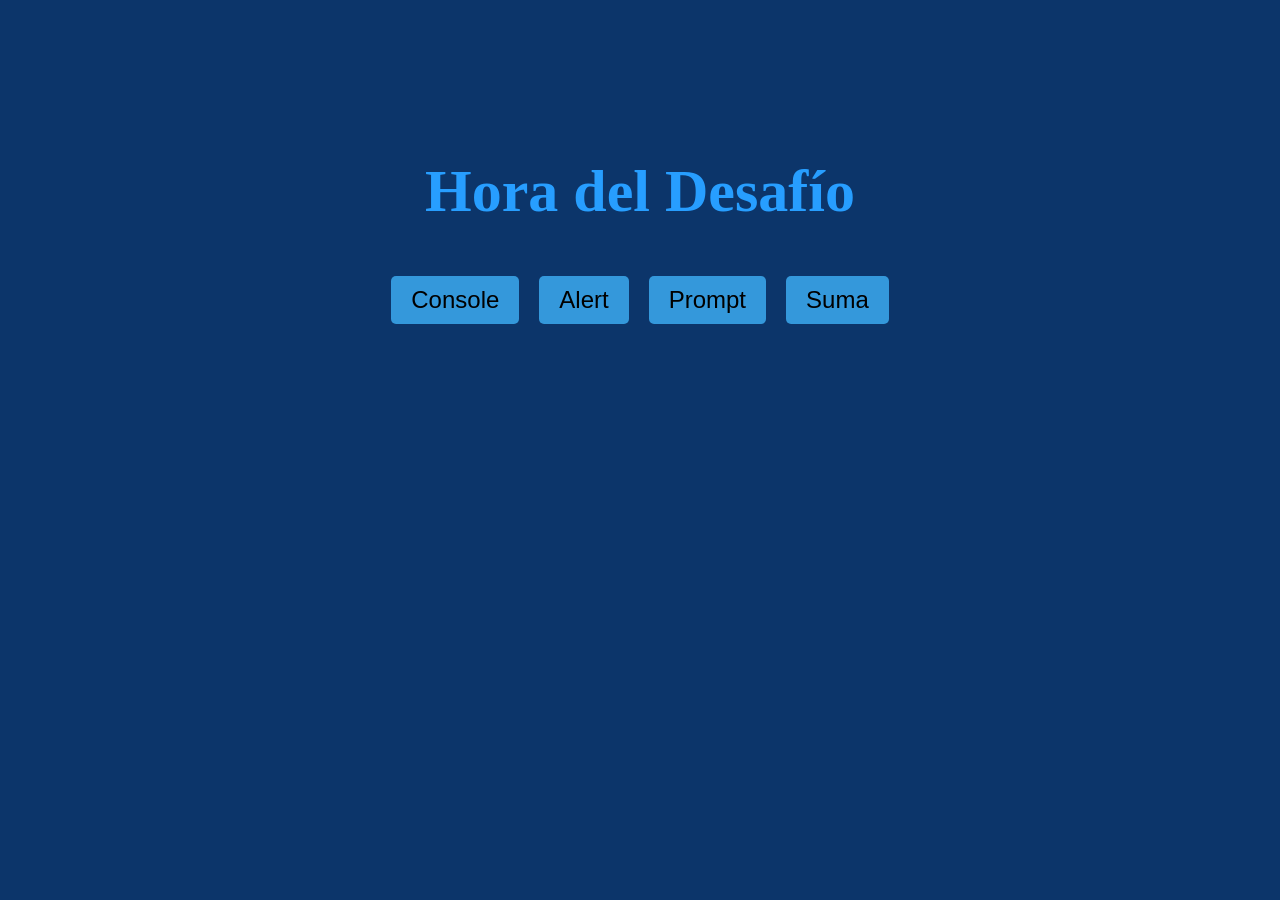
<file: Desafío08_OnClick_Funciones/index.html>
<!DOCTYPE html>
<html lang="en">
<head>
    <meta charset="UTF-8">
    <meta name="viewport" content="width=device-width, initial-scale=1.0">
    <link rel="stylesheet" href="style.css">
    <title>Document</title>
</head>
<body>
    <header>
        <h1></h1>
    </header>
    <main class="container">
        <button onclick="botonConsole();" class="button">Console</button>
        <button onclick="botonAlerta();" class="button">Alert</button>
        <button onclick="botonPrompt();" class="button">Prompt</button>
        <button onclick="botonSuma();" class="button">Suma</button>
    </main>

      <script src="app.js"></script>
</body>
</html>
</file>
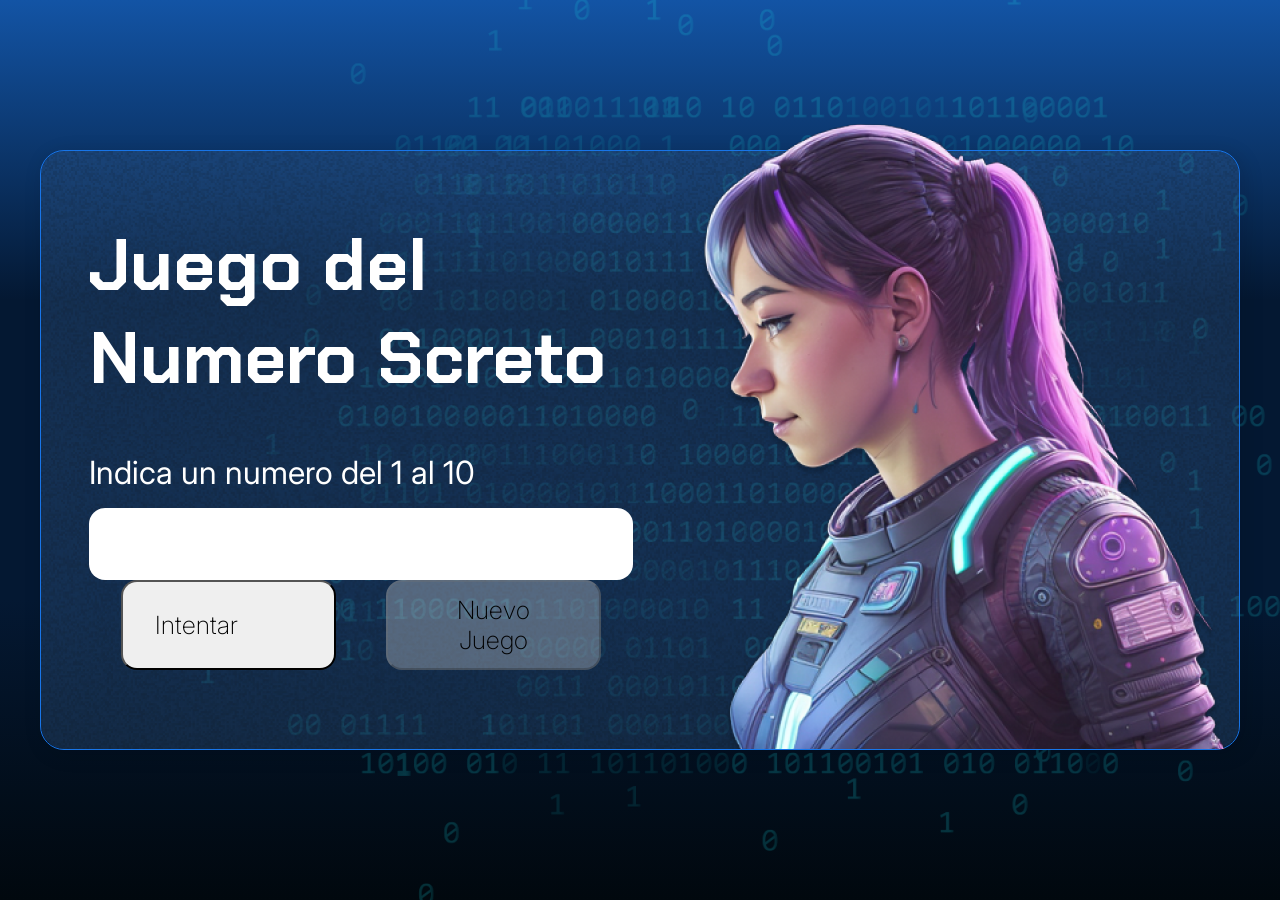
<file: LogicaDeProgramacion_JavaScript/index.html>
<!DOCTYPE html>
<html lang="en">
  <head>
    <meta charset="UTF-8" />
    <meta name="viewport" content="width=device-width, initial-scale=1.0" />
    <link rel="preconnect" href="https://fonts.googleapis.com" />
    <link rel="preconnect" href="https://fonts.gstatic.com" crossorigin />
    <link
      href="https://fonts.googleapis.com/css2?family=Chakra+Petch:wght@700&family=Inter:wght@400;700&display=swap"
      rel="stylesheet"
    />
    <link rel="stylesheet" href="style.css" />
    <title>JS Game</title>
  </head>

  <body>
    <div class="container">
        <div class="container__contenido">
            <div class="container__informaciones">
                <div class="container__texto">
                    <h1>Juego del numero secreto!</h1>
                    <p class="texto__parrafo">Indicaciones</p>
                </div>
            <input type="number" id="intentoUsuario" class="container__input">
            <div class="chute container__botones">
                <button class="container__botones" onclick="verificarIntento();" id="intento">Intentar</button>
                <button class="container__botones" onclick="reiniciarJuego();" id="reiniciar" disabled>Nuevo Juego</button>
            </div>
            </div>
            <img src="./img/ia.png" alt="Una persona mirando a la izquierda" class="container__imagen-persona">
        </div>

    </div>
    <script src="app.js"></script>
  </body>
</html>
</file>
<file: Desafío08_OnClick_Funciones/style.css>
header {
  text-align: center;
  font-size: 30px;
  color: #279EFF;
}

main, html {
  margin: 0;
  padding: 0;
  height: 50%;
  display: flex;
  justify-content: center;
  align-items: center;
  background-color: #0C356A;
}

.container {
  text-align: center;
  color: #279EFF;
}

.button {
  padding: 10px 20px;
  margin: 10px;
  font-size: 24px;
  border: none;
  background-color: #3498db;
  cursor: pointer;
  border-radius: 5px;
}

.button:hover {
  background-color: #2980b9;
}
</file>
<file: LogicaDeProgramacion_JavaScript/style.css>
* {
    box-sizing: border-box;
    margin: 0;
    padding: 0;
    color: white;
}

body {
    background: linear-gradient(#1354A5 0%, #041832 33.33%, #041832 66.67%, #01080E 100%);
    height: 100vh;
    display: flex;
    align-items: center;
    justify-content: center;
}


body::before {
    background-image: url("img/code.png");
    background-repeat: no-repeat;
    background-position: right;
    content: "";
    display: block;
    position: absolute;
    width: 100%;
    height: 100%;
    opacity: 0.4;
}

.container {
    width: 1200px;
    height: 600px;
    display: flex;
    align-items: center;
    justify-content: space-between;
    border-radius: 24px;
    border: 1px solid #1875E8;
    box-shadow: 4px 4px 20px 0px rgba(1, 8, 14, 0.15);
    background-image: url("img/Ruido.png");
    background-size: 100% 100%;
    position: relative;
}


.container__contenido {
    display: flex;
    align-items: center;
    position: absolute;
    bottom: 0;
}

.container__informaciones {
    flex: 1;
    padding: 3rem;
}

.container__boton {
    border-radius: 16px;
    background: #1875E8;
    padding: 16px 24px;
    width: 100%;
    font-size: 24px;
    font-weight: 700;
    border: none;
    margin-top: 2rem;
}

.container__boton:disabled {
    background: #898989;
}

.container__texto {
    margin: 16px 0 16px 0;
}

.container__texto-azul {
    color: #1875E8;
}

.container__input {
    width: 100%;
    height: 72px;
    border-radius: 16px;
    background-color: #FFF;
    border: none;
    color: #1875E8;
    padding: 2rem;
    font-size: 24px;
    font-weight: 700;
    font-family: 'Inter', sans-serif;
}

.container__botones {
    align-items: center;
    font-family: 'Inter', sans-serif;
    font-size: 25px;
    font-weight: 200;
    color: black;
    width: 100%;
    height: 90px;
    padding: 2rem;
    border-radius: 16px;
    display: flex;
    gap: 2em;
}

h1 {
    font-family: 'Chakra Petch', sans-serif;
    font-size: 72px;
    padding-bottom: 3rem;
}

p,
button {
    font-family: 'Inter', sans-serif;
}

.texto__parrafo {
    font-size: 32px;
    font-weight: 400;
}
</file>
